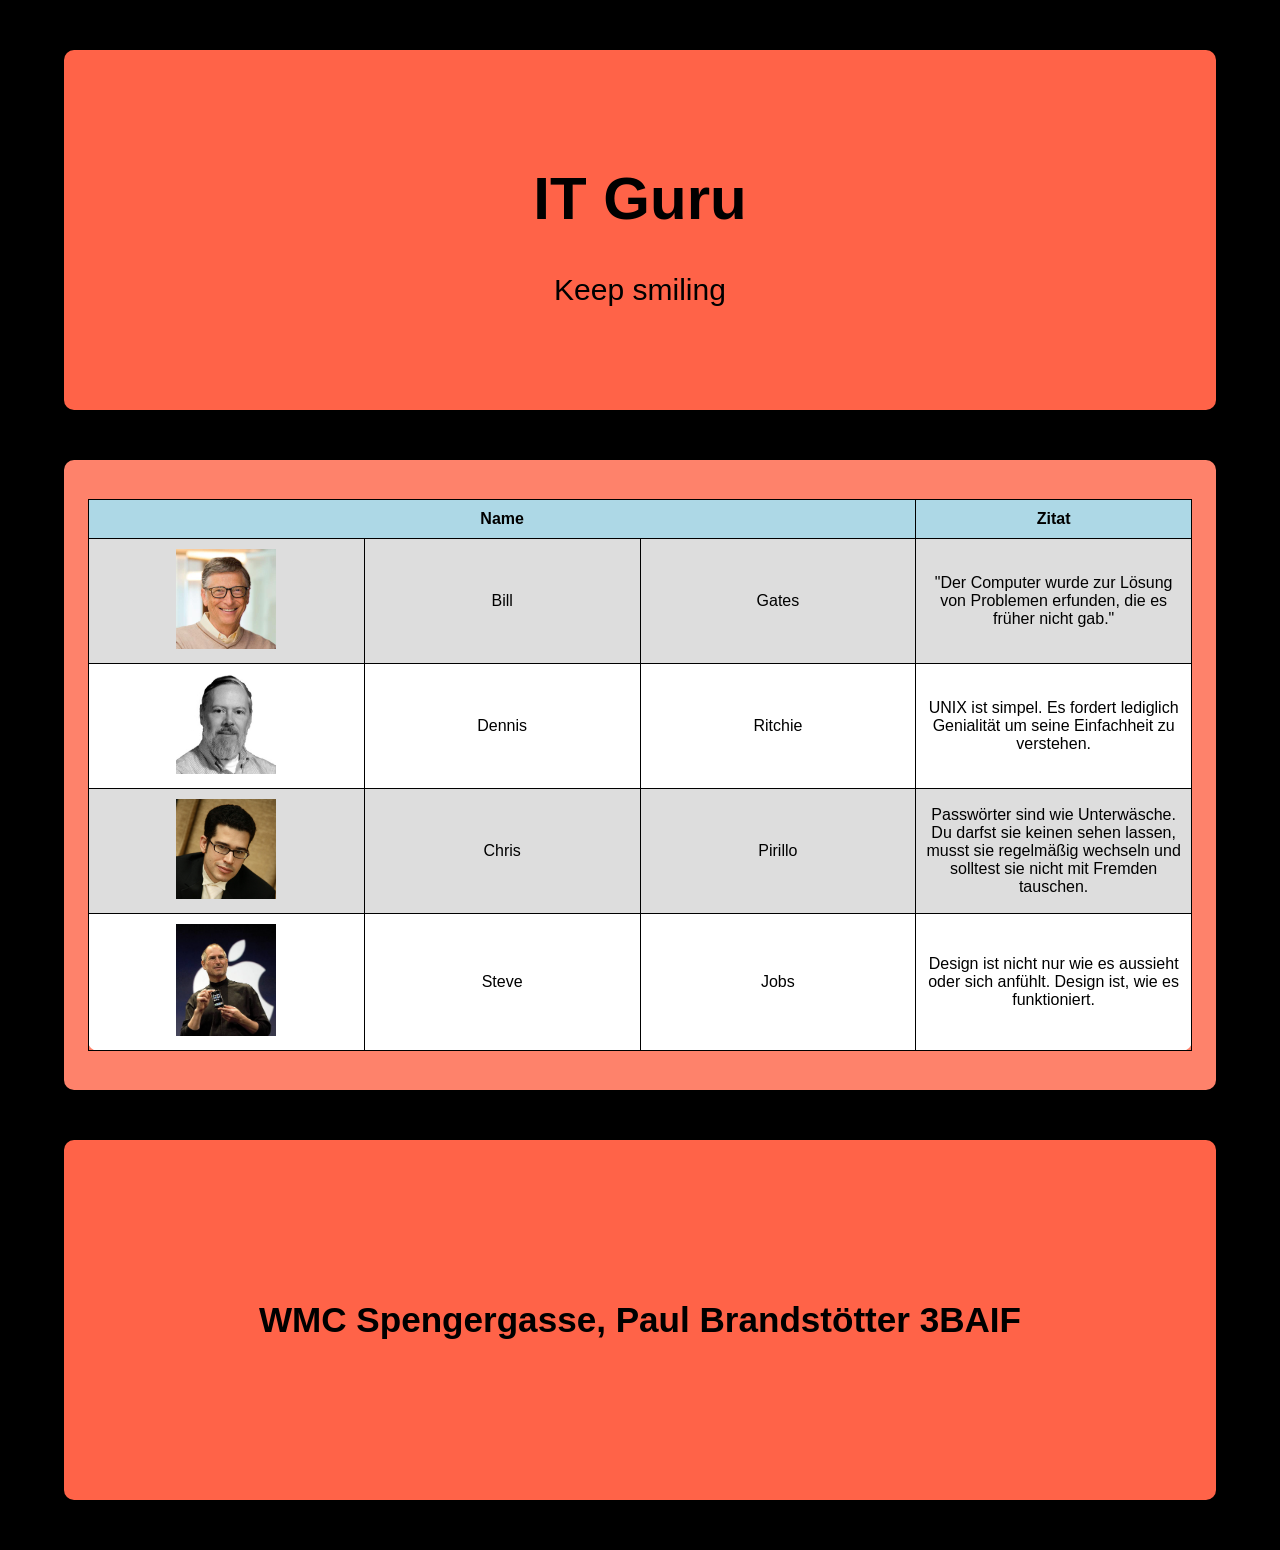
<file: 4. IT Guru/Index.html>
<!DOCTYPE html>
<html lang="en">

<head>
    <meta charset="UTF-8">
    <meta name="viewport" content="width=device-width, initial-scale=1.0">
    <link rel="stylesheet" href="css/Styles.css">
    <title>IT Guru</title>
</head>

<body>

    <div class="header">
        <div class="title">
            <h1>IT Guru</h1>
            <p>Keep smiling</p>
        </div>
    </div>

    <div class="main">

        <div class="content-table">
            <table>
                <tr class="tblue">
                    <th colspan="3">Name</th>
                    <th>Zitat</th>
                </tr>
                <tr class="tgray">
                    <td><img src="img/billgates.jpeg" width="100" height="100"></td>
                    <td>Bill</td>
                    <td>Gates</td>
                    <td>"Der Computer wurde
                        zur Lösung von
                        Problemen erfunden,
                        die es früher
                        nicht
                        gab."
                    </td>
                </tr>
                <tr>
                    <td><img src="img/dennisritchie.jpg" width="100" height="100"></td>
                    <td>Dennis</td>
                    <td>Ritchie</td>
                    <td>UNIX ist simpel. Es
                        fordert lediglich
                        Genialität um seine
                        Einfachheit zu
                        verstehen.
                    </td>
                </tr>
                <tr class="tgray">
                    <td><img src="img/chrispirillo.jpg" width="100" height="100"></td>
                    <td>Chris</td>
                    <td>Pirillo</td>
                    <td>
                        Passwörter sind wie
                        Unterwäsche. Du
                        darfst sie keinen
                        sehen lassen,
                        musst
                        sie regelmäßig
                        wechseln und solltest
                        sie nicht mit Fremden
                        tauschen.
                    </td>
                </tr>
                <tr>
                    <td><img src="img/jobs.jpg" width="100" height="100"></td>
                    <td>Steve</td>
                    <td>Jobs</td>
                    <td>
                        Design ist nicht nur wie es aussieht oder sich anfühlt. Design ist, wie es funktioniert.
                    </td>
                </tr>
            </table>
        </div>
    </div>

    <div class="footer">
        <div class="title">
            <h3>WMC Spengergasse, Paul Brandstötter 3BAIF</h3>
        </div>
    </div>

</body>

</html>
</file>
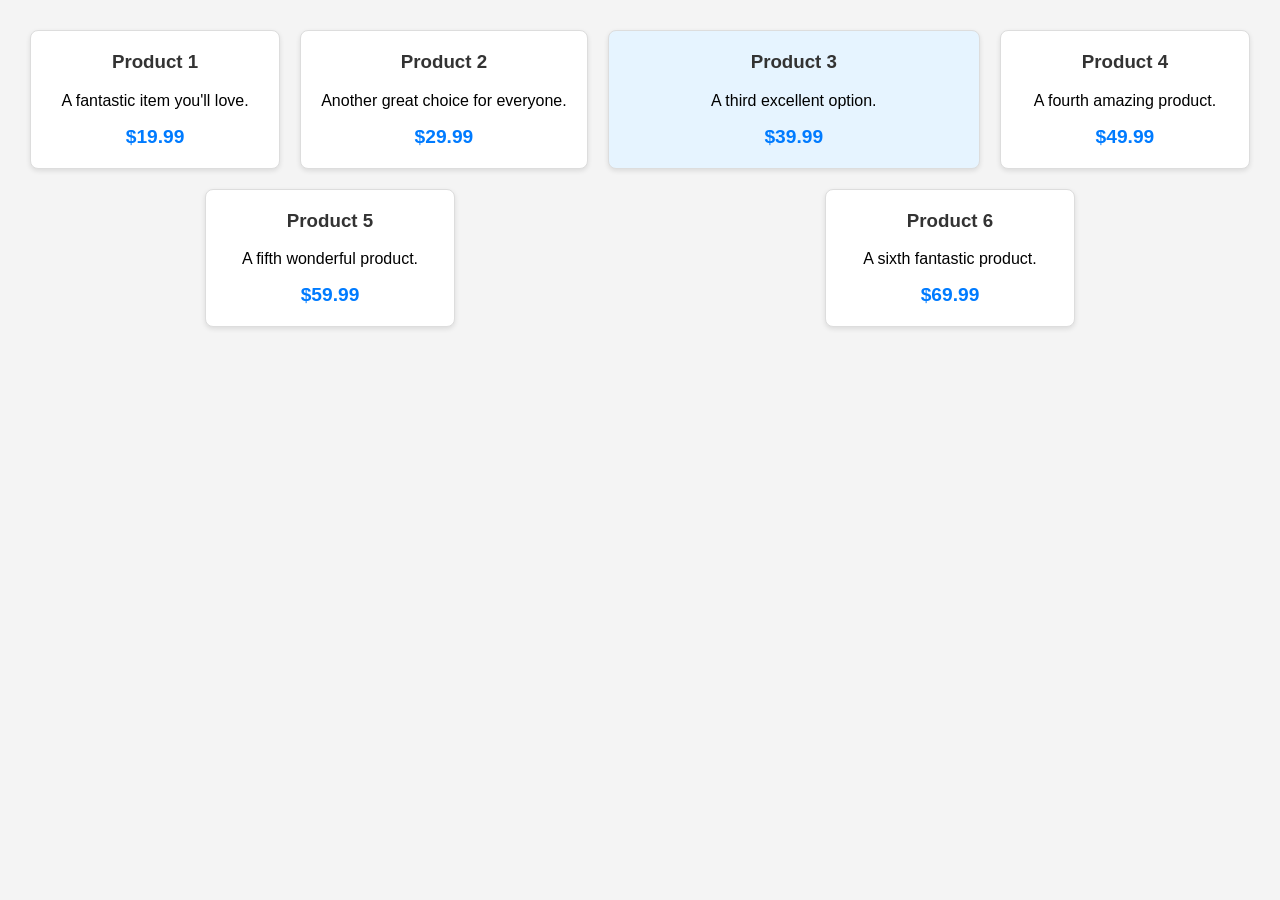
<file: 5. Flex-box/Index.html>
<!DOCTYPE html>
<html lang="en">

<head>
    <meta charset="UTF-8">
    <meta name="viewport" content="width=device-width, initial-scale=1.0">
    <link rel="stylesheet" href="Styles.css">
    <title>Document</title>
</head>

<body>

    <div class="product-container">
        <div class="product-card">
            <h3>Product 1</h3>
            <p>A fantastic item you'll love.</p>
            <div class="price">$19.99</div>
        </div>
        <div class="product-card">
            <h3>Product 2</h3>
            <p>Another great choice for everyone.</p>
            <div class="price">$29.99</div>
        </div>
        <div class="product-card">
            <h3>Product 3</h3>
            <p>A third excellent option.</p>
            <div class="price">$39.99</div>
        </div>
        <div class="product-card">
            <h3>Product 4</h3>
            <p>A fourth amazing product.</p>
            <div class="price">$49.99</div>
        </div>
        <div class="product-card">
            <h3>Product 5</h3>
            <p>A fifth wonderful product.</p>
            <div class="price">$59.99</div>
        </div>
        <div class="product-card">
            <h3>Product 6</h3>
            <p>A sixth fantastic product.</p>
            <div class="price">$69.99</div>
        </div>
        <!-- Add more product cards here (at least 4-6 total) -->
    </div>

</body>

</html>
</file>
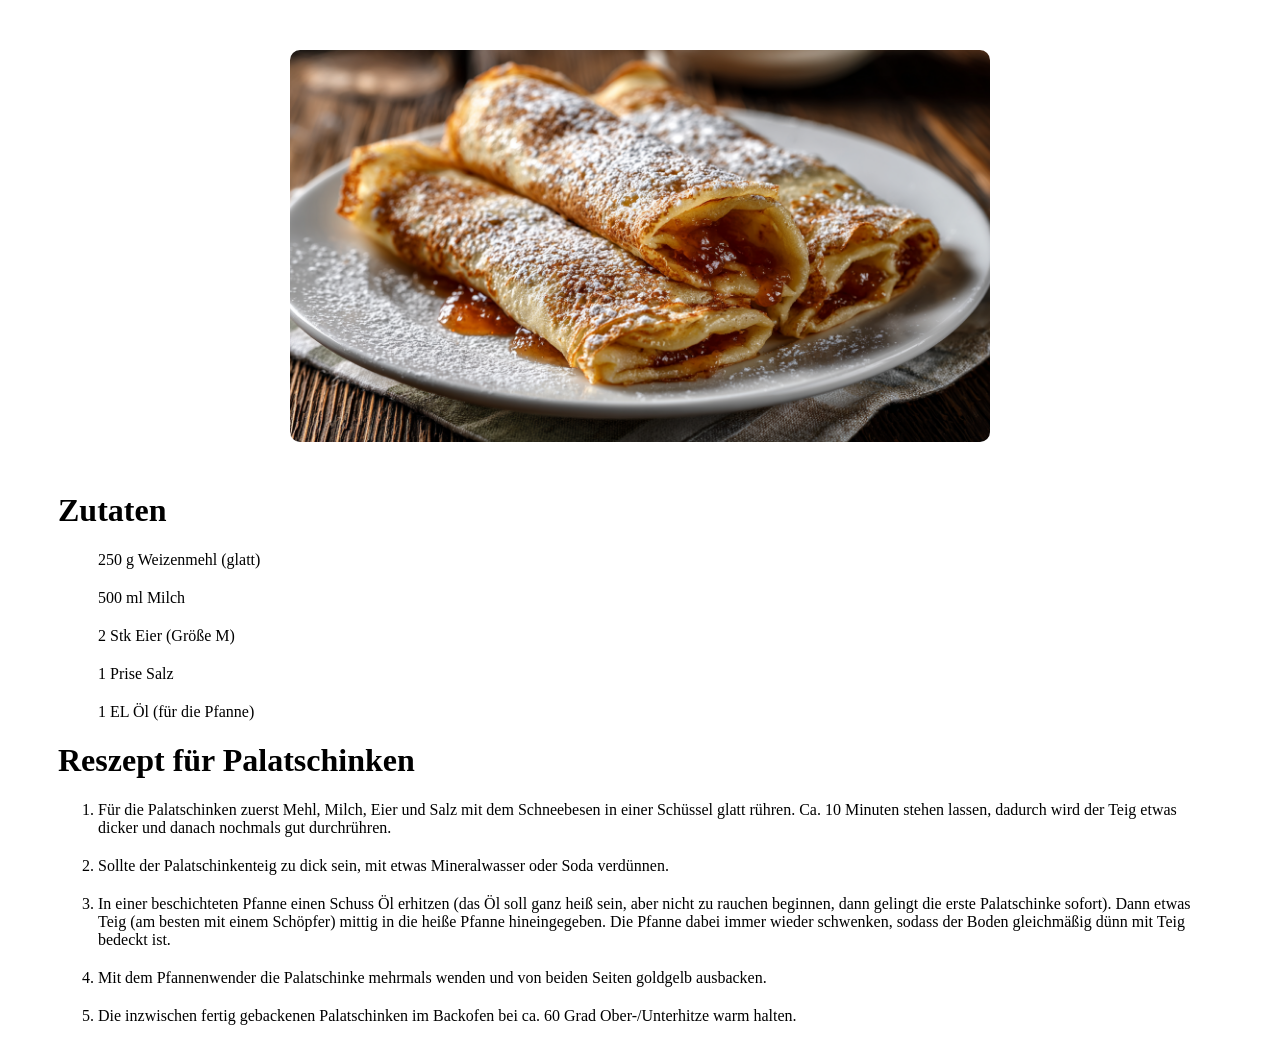
<file: 2. Rezept_Übung/Sides/Index.html>
<!DOCTYPE html>
<html lang="en">
<head>
    <meta charset="UTF-8">
    <meta name="viewport" content="width=device-width, initial-scale=1.0">
    <title>Rezept für Palatschinken</title>
    <style>

        .container {
            margin: 50px 0px;
            display: flex;
            justify-content: center;
        }

        img {

            border-radius: 10px;
        }

        ul {
            list-style-type: none;
        }
        
        li {
            margin-right: 10px;
            margin-bottom: 20px;
        }

        .container2 {
            margin: 0px 50px;      
        }
    </style>
</head>
<body>

    <div class="container">
        <img src="palatschinken.png" alt="Image" width="700" height="auto">
    </div>


<div class="container2">
        <h1>Zutaten</h1>
        <ul>
            <li>    
                250	g	Weizenmehl (glatt)
            </li>
            <li>
                500	ml	Milch
            </li>
            <li>
                2	Stk	Eier (Größe M)
            </li>
            <li>
                1	Prise	Salz
            </li>   
            <li>
                1	EL	Öl (für die Pfanne)
            </li>    
        </ul>





    <h1>Reszept für Palatschinken</h1>

    <div>
        <ol>
            <li>    
                Für die Palatschinken zuerst Mehl, Milch, Eier und Salz mit dem Schneebesen in einer Schüssel glatt rühren. Ca. 10 Minuten stehen lassen, dadurch wird der Teig etwas dicker und danach nochmals gut durchrühren.
            </li>
            <li>
                Sollte der Palatschinkenteig zu dick sein, mit etwas Mineralwasser oder Soda verdünnen.
            </li>
            <li>
                In einer beschichteten Pfanne einen Schuss Öl erhitzen (das Öl soll ganz heiß sein, aber nicht zu rauchen beginnen, dann gelingt die erste Palatschinke sofort). Dann etwas Teig (am besten mit einem Schöpfer) mittig in die heiße Pfanne hineingegeben. Die Pfanne dabei immer wieder schwenken, sodass der Boden gleichmäßig dünn mit Teig bedeckt ist.
            </li>
            <li>
                Mit dem Pfannenwender die Palatschinke mehrmals wenden und von beiden Seiten goldgelb ausbacken.
            </li>   
            <li>
                Die inzwischen fertig gebackenen Palatschinken im Backofen bei ca. 60 Grad Ober-/Unterhitze warm halten.
            </li>    
        </ol>
    </div>
</div>

</body>
</file>
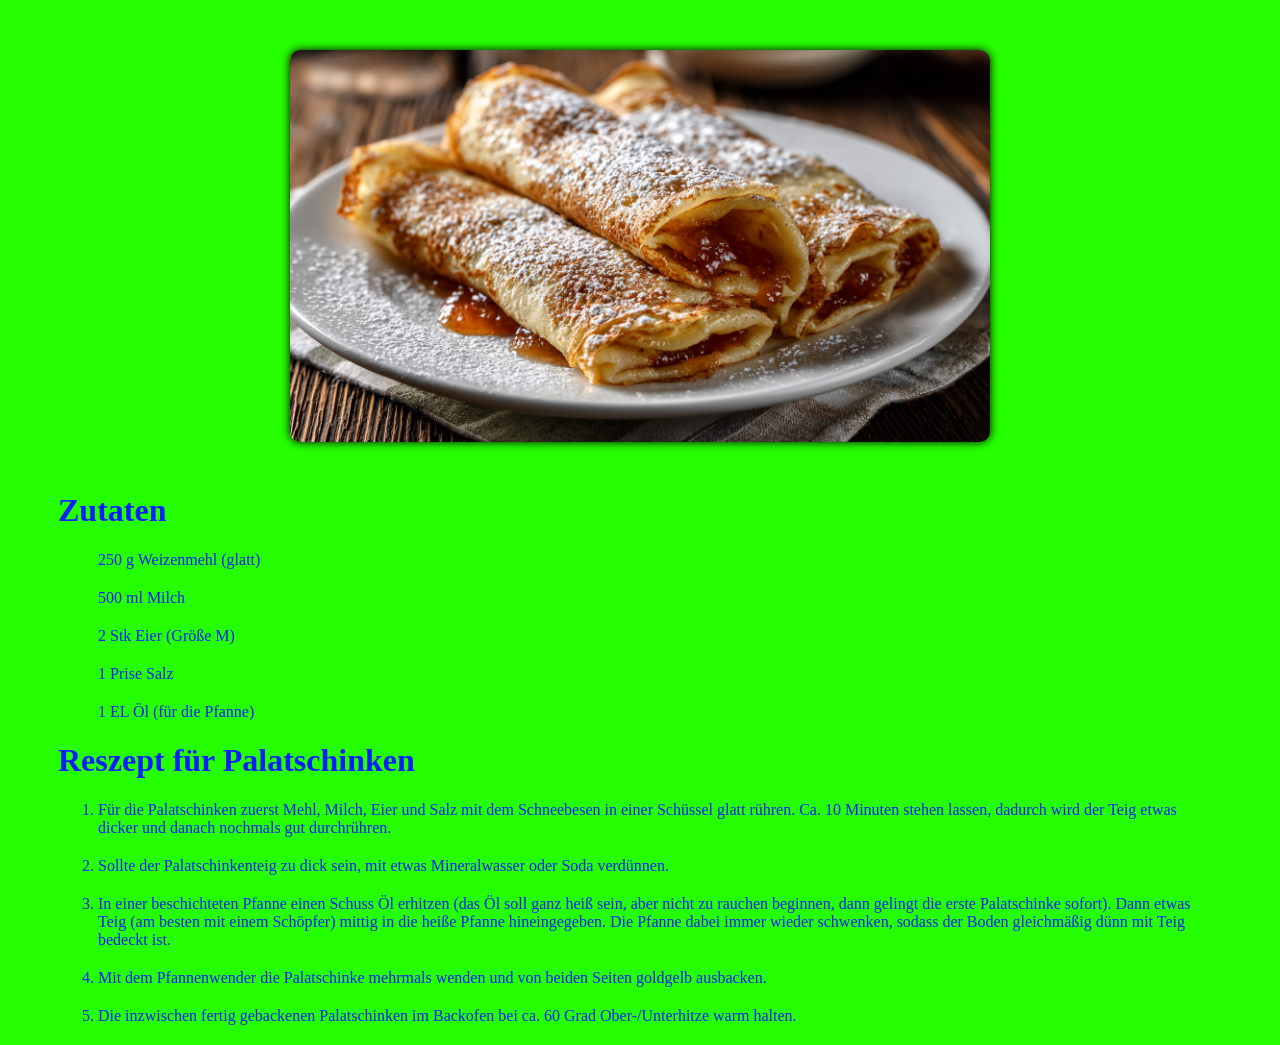
<file: 2. Rezept_ÜbungMitCSS/Sides/Index.html>
<!DOCTYPE html>
<html lang="en">
<head>
    <meta charset="UTF-8">
    <meta name="viewport" content="width=device-width, initial-scale=1.0">
    <title>Rezept für Palatschinken</title>
    <link rel="stylesheet" href="Styles.css">   
</head>
<body>

    <div class="container">
        <img src="palatschinken.png" alt="Image" width="700" height="auto">
    </div>


<div class="container2">
        <h1>Zutaten</h1>
        <ul>
            <li>    
                250	g	Weizenmehl (glatt)
            </li>
            <li>
                500	ml	Milch
            </li>
            <li>
                2	Stk	Eier (Größe M)
            </li>
            <li>
                1	Prise	Salz
            </li>   
            <li>
                1	EL	Öl (für die Pfanne)
            </li>    
        </ul>





    <h1>Reszept für Palatschinken</h1>

    <div>
        <ol>
            <li>    
                Für die Palatschinken zuerst Mehl, Milch, Eier und Salz mit dem Schneebesen in einer Schüssel glatt rühren. Ca. 10 Minuten stehen lassen, dadurch wird der Teig etwas dicker und danach nochmals gut durchrühren.
            </li>
            <li>
                Sollte der Palatschinkenteig zu dick sein, mit etwas Mineralwasser oder Soda verdünnen.
            </li>
            <li>
                In einer beschichteten Pfanne einen Schuss Öl erhitzen (das Öl soll ganz heiß sein, aber nicht zu rauchen beginnen, dann gelingt die erste Palatschinke sofort). Dann etwas Teig (am besten mit einem Schöpfer) mittig in die heiße Pfanne hineingegeben. Die Pfanne dabei immer wieder schwenken, sodass der Boden gleichmäßig dünn mit Teig bedeckt ist.
            </li>
            <li>
                Mit dem Pfannenwender die Palatschinke mehrmals wenden und von beiden Seiten goldgelb ausbacken.
            </li>   
            <li>
                Die inzwischen fertig gebackenen Palatschinken im Backofen bei ca. 60 Grad Ober-/Unterhitze warm halten.
            </li>    
        </ol>
    </div>
</div>

</body>
</file>
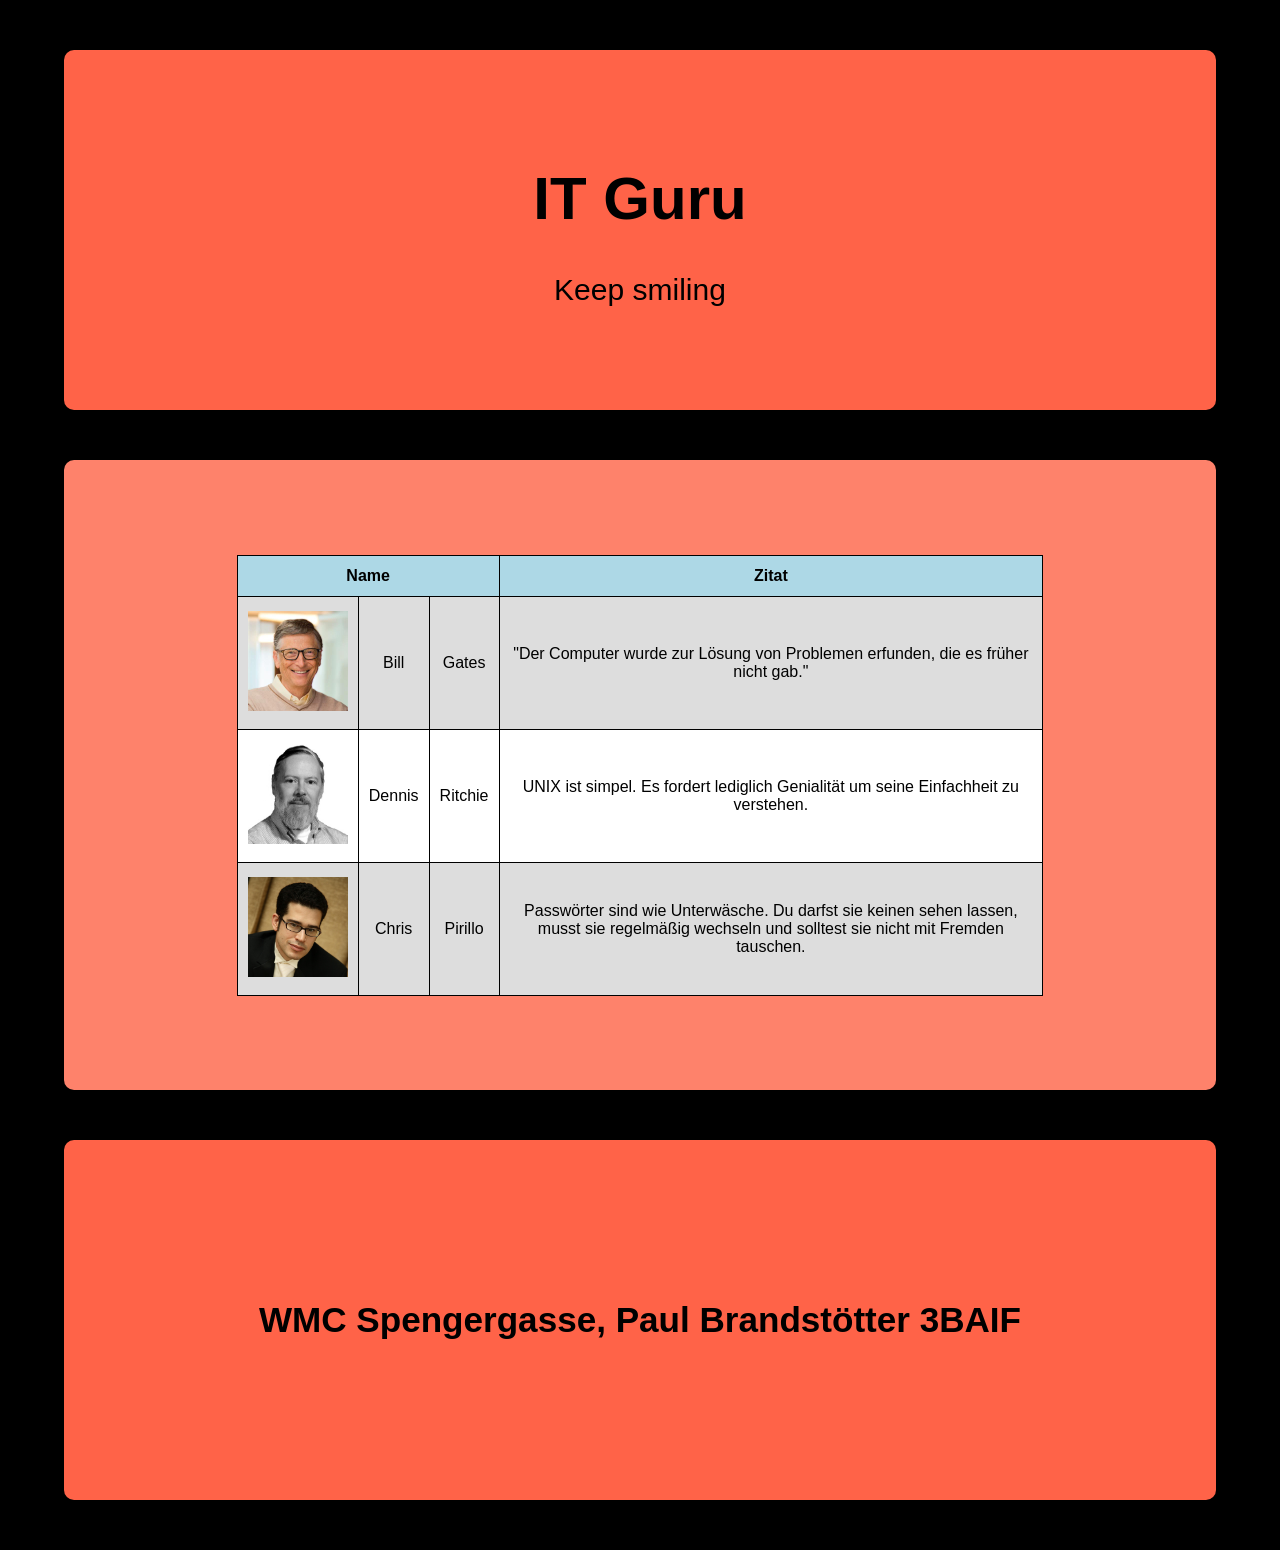
<file: 4. IT Guru/IT-Guru/Index.html>
<!DOCTYPE html>
<html lang="en">

<head>
    <meta charset="UTF-8">
    <meta name="viewport" content="width=device-width, initial-scale=1.0">
    <link rel="stylesheet" href="css/Styles.css">
    <title>IT Guru</title>
</head>

<body>

    <div class="header">
        <div class="title">
            <h1>IT Guru</h1>
            <p>Keep smiling</p>
        </div>
    </div>

    <div class="main">

        <div class="content-table">
            <table>
                <tr class="tblue">
                    <th colspan="3">Name</th>
                    <th>Zitat</th>
                </tr>
                <tr class="tgray">
                    <td><img src="img/billgates.jpeg" width="100" height="100"></td>
                    <td>Bill</td>
                    <td>Gates</td>
                    <td>"Der Computer wurde
                        zur Lösung von
                        Problemen erfunden,
                        die es früher
                        nicht
                        gab."
                    </td>
                </tr>
                <tr>
                    <td><img src="img/dennisritchie.jpg" width="100" height="100"></td>
                    <td>Dennis</td>
                    <td>Ritchie</td>
                    <td>UNIX ist simpel. Es
                        fordert lediglich
                        Genialität um seine
                        Einfachheit zu
                        verstehen.
                    </td>
                </tr>
                <tr class="tgray">
                    <td><img src="img/chrispirillo.jpg" width="100" height="100"></td>
                    <td>Chris</td>
                    <td>Pirillo</td>
                    <td>
                        Passwörter sind wie
                        Unterwäsche. Du
                        darfst sie keinen
                        sehen lassen,
                        musst
                        sie regelmäßig
                        wechseln und solltest
                        sie nicht mit Fremden
                        tauschen.
                    </td>
            </table>
        </div>
    </div>

    <div class="footer">
        <div class="title">
            <h3>WMC Spengergasse, Paul Brandstötter 3BAIF</h3>
        </div>
    </div>

</body>

</html>
</file>
<file: 4. IT Guru/css/Styles.css>
body {
    font-family: Arial, sans-serif;
    background-color: #000000;
    margin: 0;
    padding: 0;
}

.header {
    position: relative;
    display: flex;
    flex-direction: column;
    justify-content: center;
    align-items: center;
    text-align: center;
    background-color: #FF6348;
    border-radius: 10px;
    max-width: 90%;
    height: 40vh;
    margin: 50px auto 0 auto;
}

.title {
    font-size: 30px;
    margin: 0;
}
.main {
    display: flex;
    justify-content: center;
    align-items: center;
    background-color: #FE826B;
    border-radius: 10px;
    max-width: 90%;
    min-height: 70vh;
    margin: 50px auto 0 auto;
    box-sizing: border-box;
    padding: 24px;
}

.content-table {
    width: 100%;
}

.content-table table {
    width: 100%;
    table-layout: fixed;
    border-collapse: collapse;
    background-color: white;
    border-radius: 10px;
    padding: 10px;
}

.content-table img {
    max-width: 100%;
    height: auto;
}

.tblue {
    background-color: #ADD8E6;
}

.tgray {
    background-color: #DDDDDD;
}

table th,
table td {
    padding: 10px;
    text-align: center;
    border: 1px solid black;
}



.footer {
    position: relative;
    display: flex;
    flex-direction: column;
    justify-content: center;
    align-items: center;
    text-align: center;
    background-color: #FF6348;
    border-radius: 10px;
    max-width: 90%;
    height: 40vh;
    margin: 50px auto;
}
</file>
<file: 5. Flex-box/Styles.css>
body {
    font-family: sans-serif;
    margin: 20px;
    background-color: #f4f4f4;
}

.product-container {
    display: flex;
    flex-wrap: wrap;
    justify-content: space-around;
    align-items: flex-start;
}

.product-card {
    background-color: #fff;
    border: 1px solid #ddd;
    border-radius: 8px;
    padding: 20px;
    margin: 10px;
    /* Space around individual cards */
    box-shadow: 0 2px 5px rgba(0, 0, 0, 0.1);
    text-align: center;
    min-width: 250px;
    /* Allow cards to shrink below this, but not too much */
    max-width: 300px;
    box-sizing: border-box;
    /* Include padding and border in the width */
}

.product-card:nth-child(3) {
    flex: 500px;
    max-width: 30%;
    background-color: #e6f4ff;
}

.product-card h3 {
    color: #333;
    margin-top: 0;
}

.product-card .price {
    font-weight: bold;
    color: #007bff;
    font-size: 1.2em;
    margin-top: 15px;
}
</file>
<file: 2. Rezept_ÜbungMitCSS/Sides/Styles.css>
body {
            background-color: #26ff00;
            font-family: comic sans ms;
            color: #001eff;
        }        

        .container {
            margin: 50px 0px;
            display: flex;
            justify-content: center;
        }

        img {

            border-radius: 10px;
            box-shadow: 0px 0px 10px #000000;
        }

        ul {
            list-style-type: none;
        }
        
        li {
            margin-right: 10px;
            margin-bottom: 20px;
        }

        .container2 {
            margin: 0px 50px;  
        }
</file>
<file: 4. IT Guru/IT-Guru/css/Styles.css>
body {
    font-family: Arial, sans-serif;
    background-color: #000000;
    margin: 0;
    padding: 0;
}

.header {
    position: relative;
    display: flex;
    flex-direction: column;
    justify-content: center;
    align-items: center;
    text-align: center;
    background-color: #FF6348;
    border-radius: 10px;
    max-width: 90%;
    height: 40vh;
    margin: 50px auto 0 auto;
}

.title {
    font-size: 30px;
    margin: 0;
}

.main {
    position: relative;
    display: flex;
    justify-content: center;
    align-items: center;
    background-color: #FE826B;
    border-radius: 10px;
    max-width: 90%;
    height: 70vh;
    margin: 50px auto 0 auto;
}

.content-table {
    position: absolute;
    width: 70%;
    height: 70%;
}

.content-table table {
    width: 100%;
    height: 100%;
    border-collapse: collapse;
    background-color: white;
    border-radius: 10px;
    padding: 10px;
}

.tblue {
    background-color: #ADD8E6;
}

.tgray {
    background-color: #DDDDDD;
}

table th,
table td {
    padding: 10px;
    text-align: center;
    border: 1px solid black;
}



.footer {
    position: relative;
    display: flex;
    flex-direction: column;
    justify-content: center;
    align-items: center;
    text-align: center;
    background-color: #FF6348;
    border-radius: 10px;
    max-width: 90%;
    height: 40vh;
    margin: 50px auto;
}
</file>
